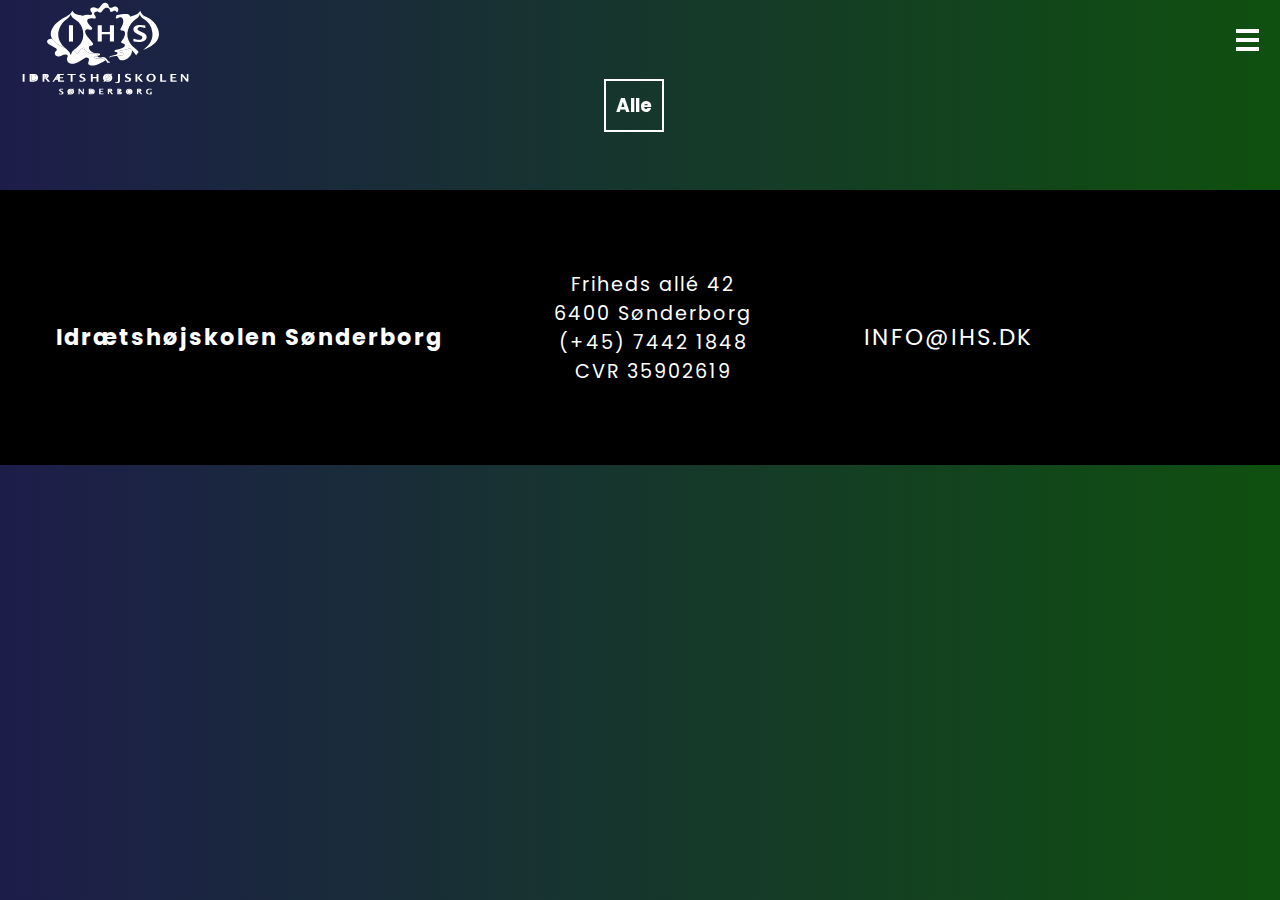
<file: ihsview.html>
<!DOCTYPE html>
<html lang="">

<head>
    <meta charset="utf-8">
    <meta name="viewport" content="width=device-width, initial-scale=1.0">
    <link href="https://fonts.googleapis.com/css2?family=Poppins&display=swap" rel="stylesheet">
    <title>Menu</title>
    <link rel="stylesheet" href="style.css">
    <meta name=”robots” content=”noindex”>

</head>

<body>

    <!-- SITE MENU-->
    <nav>


        <div class="logo">
            <div id="ihslogo"><a href="index.html"></a></div>
        </div>


        <ul class="nav-links">
            <li>
                <a href="index.html"><button class="filter" data-kategori="alle">Forside</button></a>
            </li>
            <li>
                <a href="ophold.html"><button class="filter" data-kategori="alle">Højskole Ophold</button></a>
            </li>
            <li>
                <a href="ihsview.html"><button class="filter">Fag</button></a>
            </li>
            <li>
                <a href="omihs.html"><button class="filter">Om IHS</button></a>
            </li>
            <li>
                <a href="tilmelding.html"><button class="filter">Tilmelding</button></a>
            </li>
        </ul>



        <div class="burger">
            <div class="line1"></div>
            <div class="line2"></div>
            <div class="line3"></div>
        </div>
    </nav>
    <!-- TEMPLATES  -->
    <template id="filter_btns_tmpl">
        <h3>Huop</h3>
    </template>

    <template id="course_header_tmpl">
        <h1>Huop</h1>
        <section class="course_section"></section>
    </template>


    <template id="ret_tmpl">
        <div id="retz">
            <section class="ret">
                <h2></h2>
                <div></div>
                <img src="" alt="">
                <p id="short_text"></p>
                <p id="price"></p>
            </section>
        </div>
    </template>



    <!--   Filter  btns -->
    <nav class="filter_nav">
        <h3>Alle</h3>
    </nav>
    <!--  Dishes  -->
    <main class="retter"></main>

    <footer>
        <h3>Idrætshøjskolen Sønderborg</h3>
        <p>Friheds allé 42<br>
            6400 Sønderborg<br>
            (+45) 7442 1848<br>
            CVR 35902619</p>
        <a href="mailto:info@ihs.dk">INFO@IHS.DK</a>
        <div id="socialmediafooter">
            <a href="https://www.facebook.com/IdraetshojskolenSonderborg" class="fa fa-facebook"></a>
            <a href="https://www.instagram.com/ihsdk/" class="fa fa-instagram"></a>
            <a href="https://www.youtube.com/channel/UC3_GXsm6rzkw2L8Ni9p5Vlw?view_as=subscriber" class="fa fa-youtube"></a></div>

    </footer>

    <script>
        "use strict"


        let theCategories;

        let theDishes;

        document.addEventListener("DOMContentLoaded", start);

        function start() {

            getTheCategories();
        }

        async function getTheCategories() {
            let url = "http://pukproductions.dk/kea/2SEM/tema9/wordpress/wp-json/wp/v2/categories";
            let jsonData = await fetch(url);
            theCategories = await jsonData.json();
            generateCategoryBTNs();

            getTheDishes();

        }


        async function getTheDishes() {

            let url = "http://pukproductions.dk/kea/2SEM/tema9/wordpress/wp-json/wp/v2/fag?per_page=100";
            let jsonData = await fetch(url);
            theDishes = await jsonData.json();
            console.log("LOADING DONE");


            document.querySelector(".filter_nav h3").click();
        }


        function generateCategoryBTNs() {

            let dest = document.querySelector(".filter_nav");
            let temp = document.querySelector("#filter_btns_tmpl");

            document.querySelector(".filter_nav h3").dataset.id = "alle";
            document.querySelector(".filter_nav h3").addEventListener("click", categoryClick);
            theCategories.forEach(category => {
                // fjern uncategorised
                if (category.slug != "uncategorised") {
                    let klon = temp.cloneNode(true).content;
                    klon.querySelector("h3").textContent = category.name;
                    klon.querySelector("h3").dataset.name = category.name;
                    klon.querySelector("h3").dataset.id = category.id;

                    klon.querySelector("h3").addEventListener("click", categoryClick)
                    dest.appendChild(klon);
                }

            })
        }

        function categoryClick() {

            console.log(this.dataset.id);


            filterContent(this.dataset.id);

            document.querySelectorAll(".filter_nav h3").forEach(each => each.classList.remove("valgt"));
            this.classList.add("valgt");

        }


        function filterContent(theFilter) {

            let filtrerede;
            if (theFilter == "alle") {
                filtrerede = theDishes;
            } else {
                filtrerede = theDishes.filter(ret => ret.categories[0] == theFilter);

            }
            console.log(filtrerede)
            showPosts(filtrerede);
        }

        function showPosts(theFilteredJson) {
            let dest = document.querySelector(".retter");
            let temp = document.querySelector("#ret_tmpl");
            dest.innerHTML = "";
            theFilteredJson.forEach(ret => {
                //                console.log(ret)
                let klon = temp.cloneNode(true).content;
                klon.querySelector("h2").textContent = ret.title.rendered;
                klon.querySelector("img").src = ret.billede.guid;
                klon.querySelector("#short_text").textContent = ret.maintekst;
                klon.querySelector(".ret").addEventListener("click", function() {
                    dishClick(ret.id)
                });
                dest.appendChild(klon);

            });


        }

        function dishClick(id) {
            console.log("ID", id);
            location.href = "singleview.html?id=" + id;

        }

    </script>
    <script src="script.js"></script>
</body>

</html>
</file>
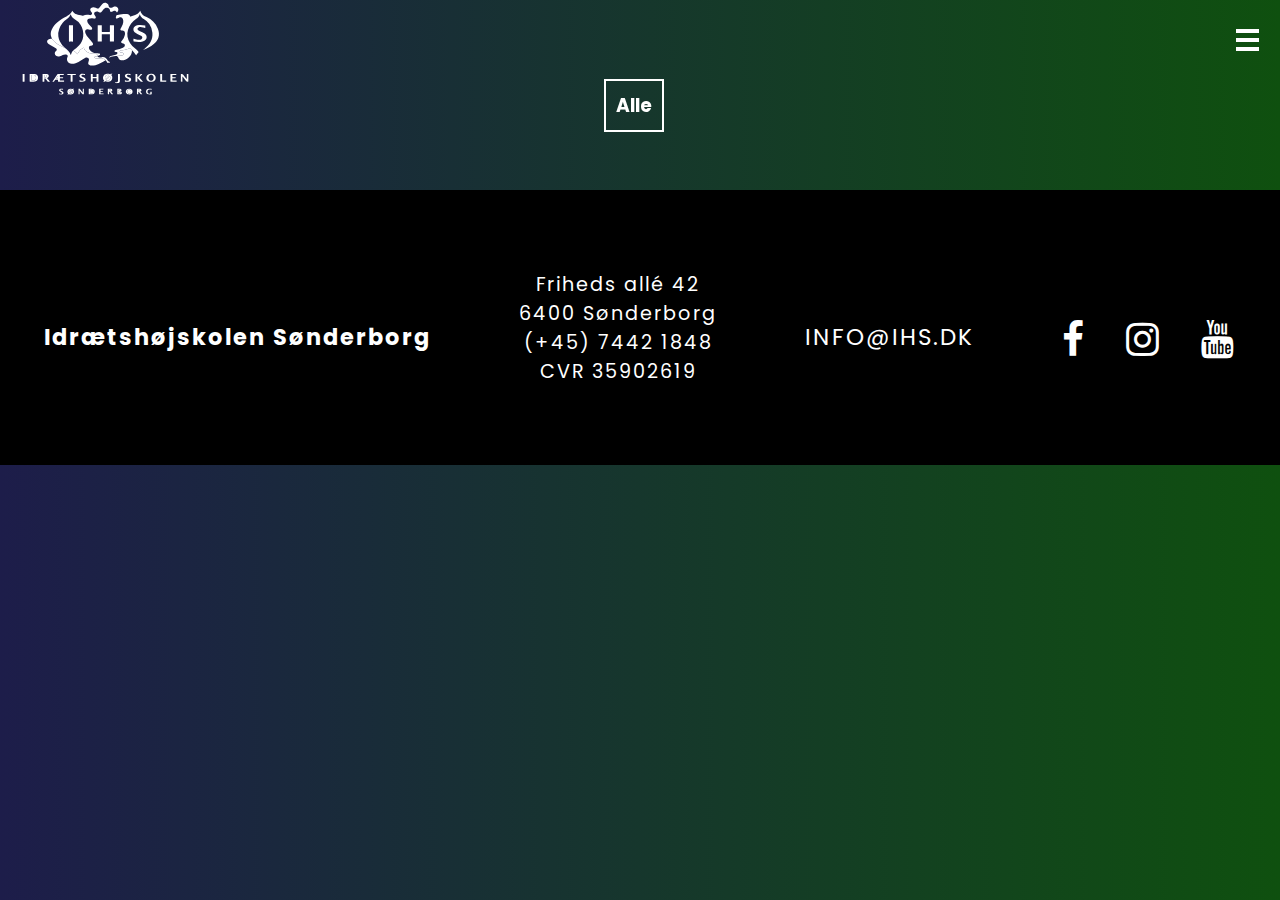
<file: medarbejdere.html>
<!DOCTYPE html>
<html lang="DA">

<head>
    <meta charset="utf-8">
    <meta name="viewport" content="width=device-width, initial-scale=1.0">
    <title>Idrætshøjskolen Sønderborg</title>
    <link rel="stylesheet" href="style.css">
    <link href="https://fonts.googleapis.com/css2?family=Poppins&display=swap" rel="stylesheet">
    <link rel="stylesheet" href="https://cdnjs.cloudflare.com/ajax/libs/font-awesome/4.7.0/css/font-awesome.min.css">
    <meta name=”robots” content=”noindex”>


</head>

<body>

    <nav>


        <div class="logo">
            <div id="ihslogo"><a href="index.html"></a></div>
        </div>


        <ul class="nav-links">
            <li>
                <a href="index.html"><button class="filter" data-kategori="alle">Forside</button></a>
            </li>
            <li>
                <a href="ophold.html"><button class="filter" data-kategori="alle">Højskole Ophold</button></a>
            </li>
            <li>
                <a href="ihsview.html"><button class="filter" data-kategori="adam">Fag</button></a>
            </li>
            <li>
                <a href="omihs.html"><button class="filter" data-kategori="aslak">Om IHS</button></a>
            </li>
            <li>
                <a href="tilmelding.html"><button class="filter" data-kategori="josephine">Tilmelding</button></a>
            </li>
        </ul>



        <div class="burger">
            <div class="line1"></div>
            <div class="line2"></div>
            <div class="line3"></div>
        </div>
    </nav>


    <section class="omihs">

        <template id="ret_tmpl">
            <div id="retz">
                <section class="ret">
                    <h2></h2>
                    <div></div>
                    <img src="" alt="">
                    <p id="short_text"></p>
                    <p id="price"></p>
                </section>
            </div>
        </template>

    </section>

    <nav class="filter_nav">
        <h3>Alle</h3>
    </nav>
    <!--  Dishes  -->
    <main class="retter"></main>
    <footer>
        <h3>Idrætshøjskolen Sønderborg</h3>
        <p>Friheds allé 42<br>
            6400 Sønderborg<br>
            (+45) 7442 1848<br>
            CVR 35902619</p>
        <a href="mailto:info@ihs.dk">INFO@IHS.DK</a>
        <div id="socialmediafooter">
            <a href="https://www.facebook.com/IdraetshojskolenSonderborg" class="fa fa-facebook"></a>
            <a href="https://www.instagram.com/ihsdk/" class="fa fa-instagram"></a>
            <a href="https://www.youtube.com/channel/UC3_GXsm6rzkw2L8Ni9p5Vlw?view_as=subscriber" class="fa fa-youtube"></a></div>

    </footer>


    <script>
        "use strict"


        let theCategories;

        let theDishes;

        document.addEventListener("DOMContentLoaded", start);

        function start() {

            getTheCategories();
        }

        async function getTheCategories() {
            let url = "http://pukproductions.dk/kea/2SEM/tema9/wordpress/wp-json/wp/v2/hjskole_kategorier2?per_page=100";
            let jsonData = await fetch(url);
            theCategories = await jsonData.json();
            generateCategoryBTNs();

            getTheDishes();

        }


        async function getTheDishes() {

            let url = "http://pukproductions.dk/kea/2SEM/tema9/wordpress/wp-json/wp/v2/omihs?per_page=100";
            let jsonData = await fetch(url);
            theDishes = await jsonData.json();
            console.log("LOADING DONE");


            document.querySelector(".filter_nav h3").click();
        }


        function generateCategoryBTNs() {

            let dest = document.querySelector(".filter_nav");
            let temp = document.querySelector("#filter_btns_tmpl");


            document.querySelector(".filter_nav h3").dataset.id = "alle";
            document.querySelector(".filter_nav h3").addEventListener("click", categoryClick);


        }

        function categoryClick() {

            console.log(this.dataset.id);


            filterContent(this.dataset.id);

            document.querySelectorAll(".filter_nav h3").forEach(each => each.classList.remove("valgt"));
            this.classList.add("valgt");

        }


        function filterContent(theFilter) {

            let filtrerede;
            if (theFilter == "alle") {
                filtrerede = theDishes;
            } else {
                filtrerede = theDishes.filter(ret => ret.categories[0] == theFilter);

            }
            console.log(filtrerede)
            showPosts(filtrerede);
        }

        function showPosts(theFilteredJson) {
            let dest = document.querySelector(".retter");
            let temp = document.querySelector("#ret_tmpl");
            dest.innerHTML = "";
            theFilteredJson.forEach(ret => {
                //                console.log(ret)
                let klon = temp.cloneNode(true).content;
                klon.querySelector("h2").textContent = ret.title.rendered;
                klon.querySelector("img").src = ret.billede.guid;
                klon.querySelector("#short_text").textContent = ret.tekst;
                klon.querySelector(".ret").addEventListener("click", function() {
                    dishClick(ret.id)
                });
                dest.appendChild(klon);

            });


        }

    </script>
    <script src="script.js"></script>
</body>

</html>
</file>
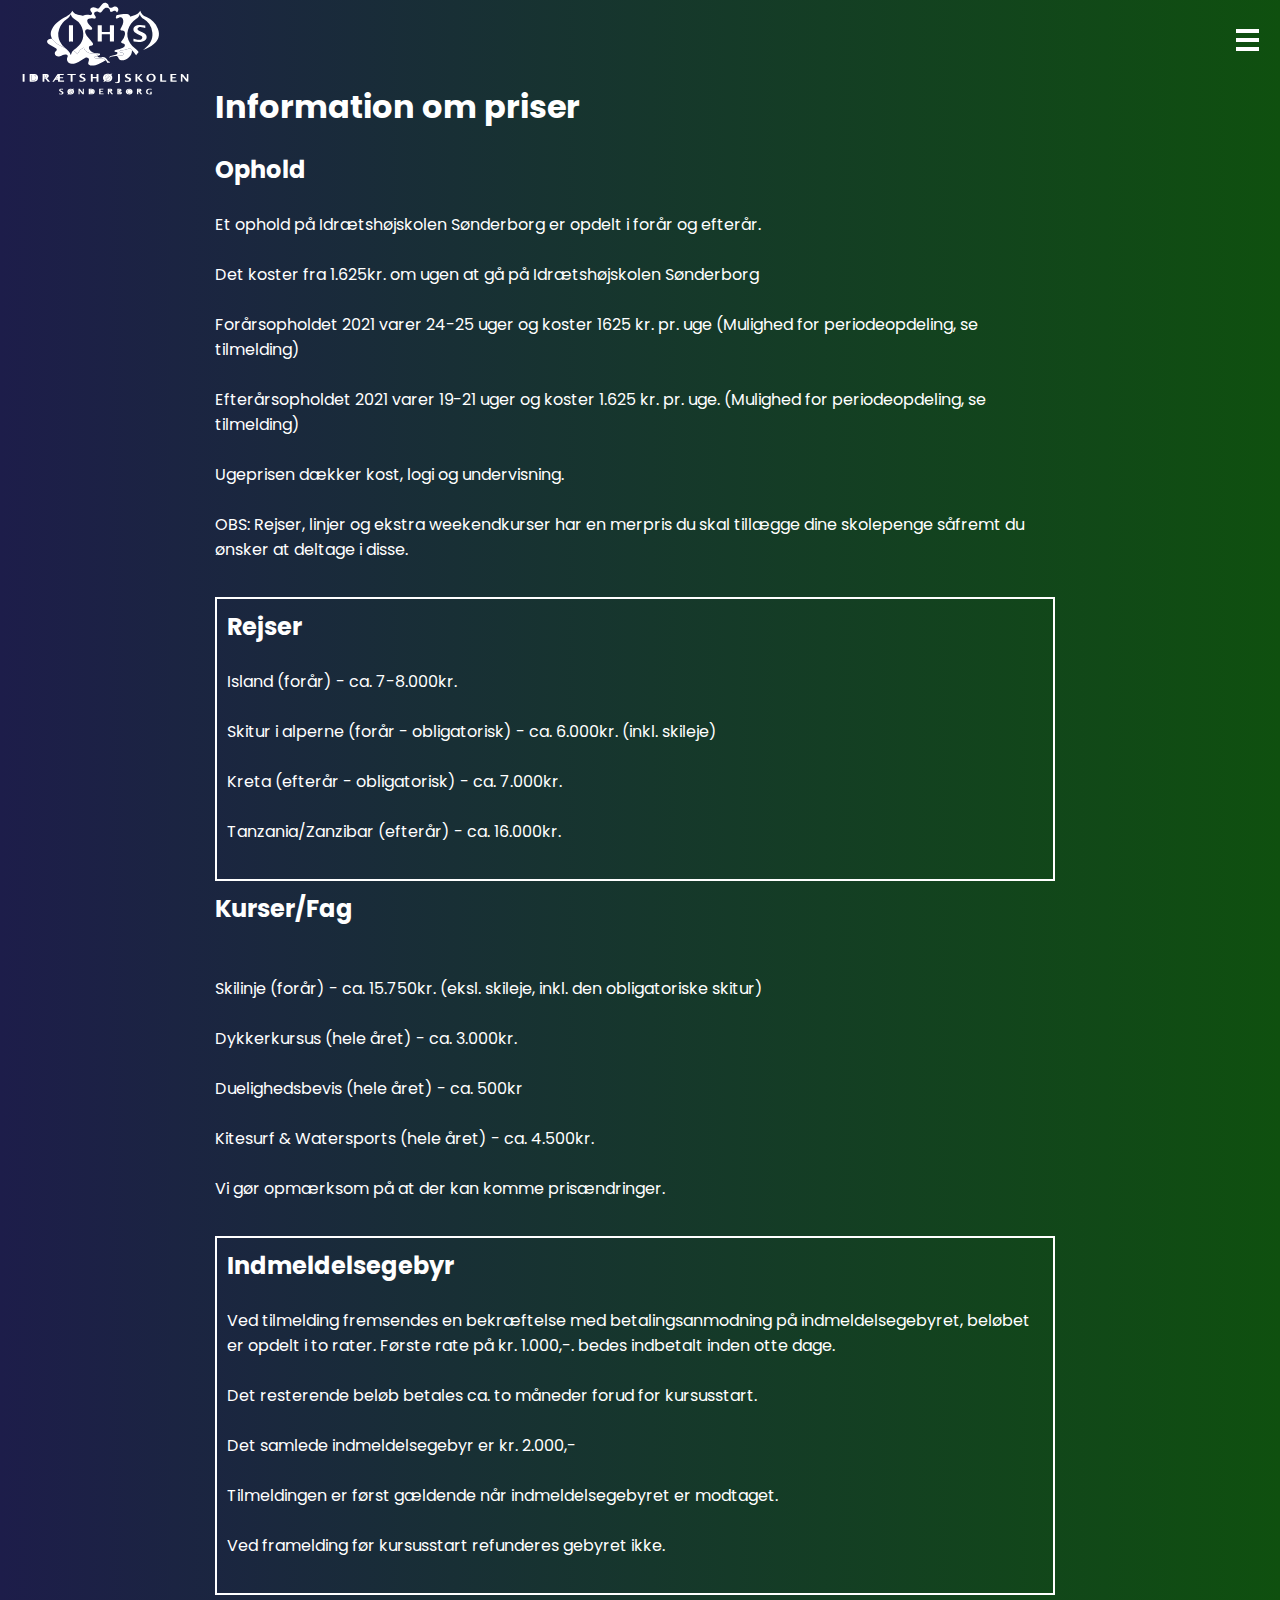
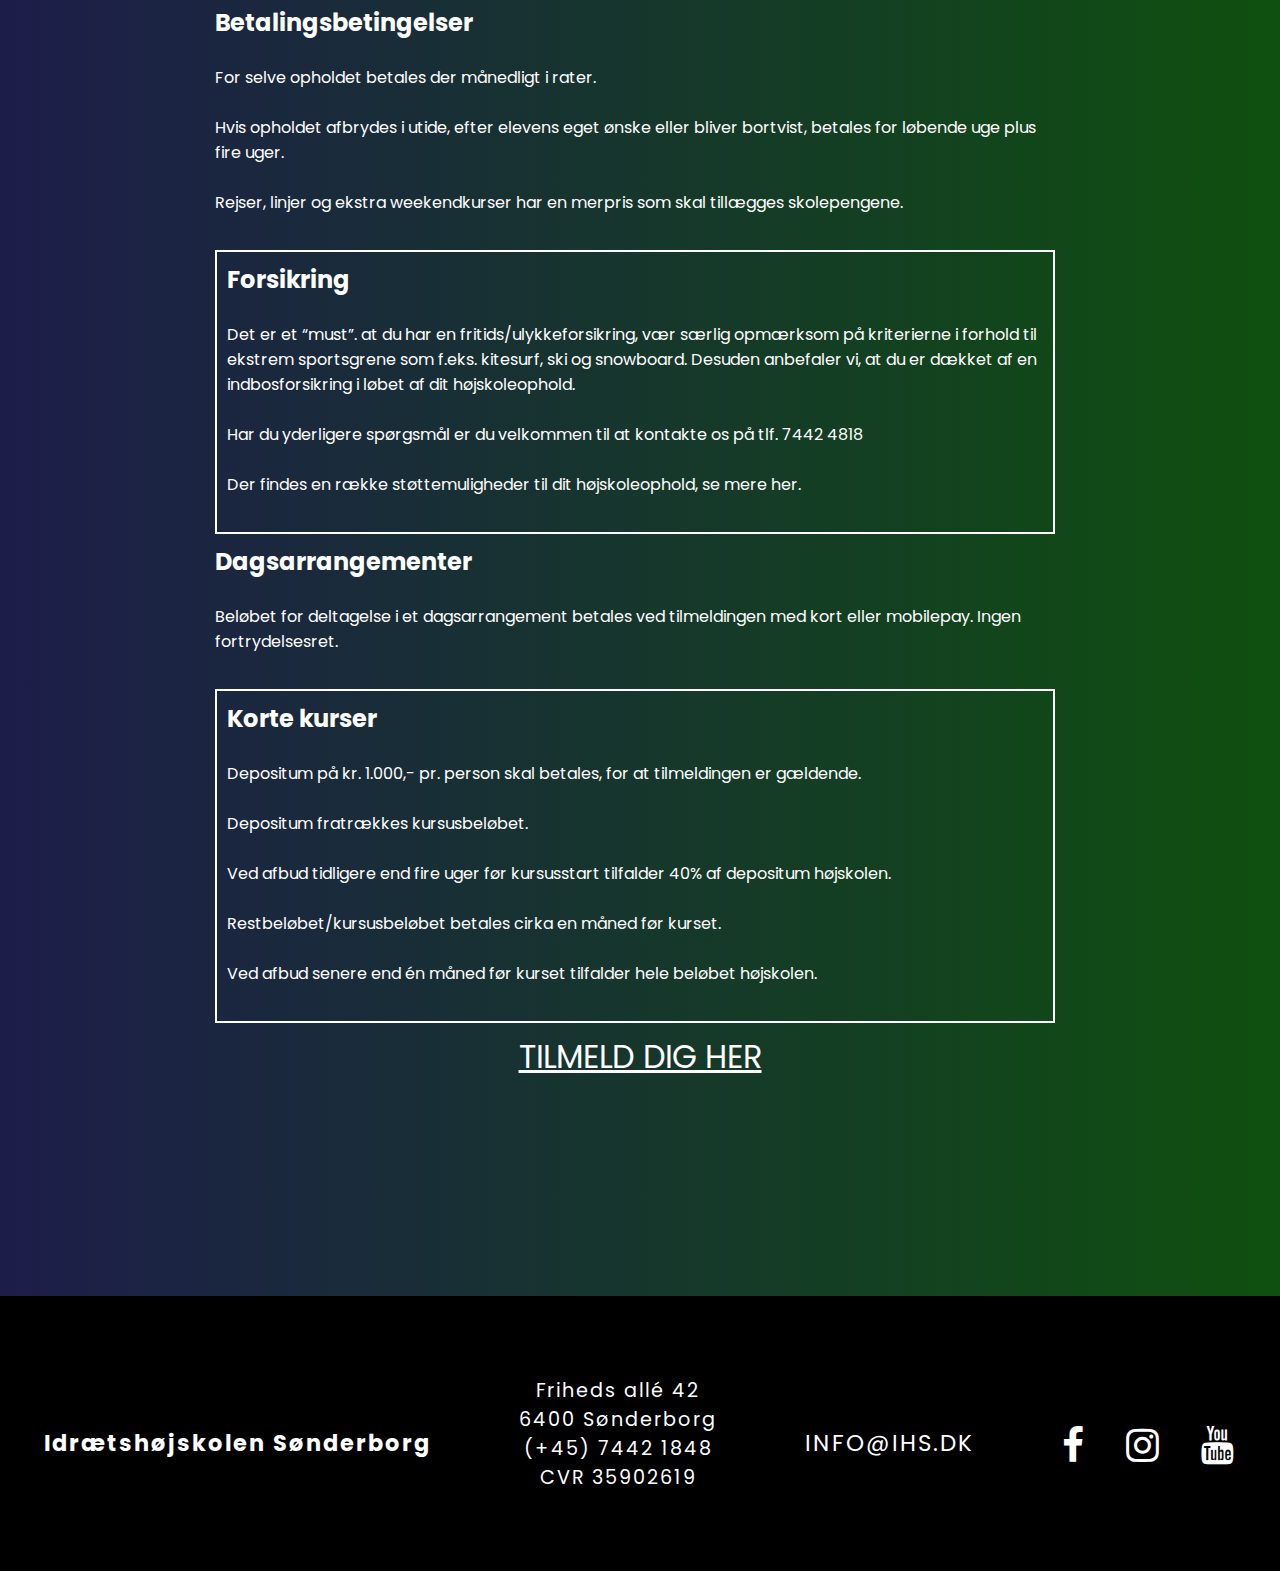
<file: priser.html>
<!DOCTYPE html>
<html lang="DA">

<head>
    <meta charset="utf-8">
    <meta name="viewport" content="width=device-width, initial-scale=1.0">
    <title>Idrætshøjskolen Sønderborg</title>
    <link rel="stylesheet" href="style.css">
    <link href="https://fonts.googleapis.com/css2?family=Poppins&display=swap" rel="stylesheet">
    <link rel="stylesheet" href="https://cdnjs.cloudflare.com/ajax/libs/font-awesome/4.7.0/css/font-awesome.min.css">


</head>

<body>

    <nav>


        <div class="logo">
            <div id="ihslogo"><a href="index.html"></a></div>
        </div>


        <ul class="nav-links">
            <li>
                <a href="index.html"><button class="filter" data-kategori="alle">Forside</button></a>
            </li>
            <li>
                <a href="ophold.html"><button class="filter" data-kategori="alle">Højskole Ophold</button></a>
            </li>
            <li>
                <a href="ihsview.html"><button class="filter" data-kategori="adam">Fag</button></a>
            </li>
            <li>
                <a href="omihs.html"><button class="filter" data-kategori="aslak">Om IHS</button></a>
            </li>
            <li>
                <a href="tilmelding.html"><button class="filter" data-kategori="josephine">Tilmelding</button></a>
            </li>
        </ul>



        <div class="burger">
            <div class="line1"></div>
            <div class="line2"></div>
            <div class="line3"></div>
        </div>
    </nav>

    <div id="priser">
        <div id="teksten">
            <h1>Information om priser</h1>
            <h2>Ophold</h2><br>Et ophold på Idrætshøjskolen Sønderborg er opdelt i forår og efterår.<br><br>

            ​

            Det koster fra 1.625kr. om ugen at gå på Idrætshøjskolen Sønderborg<br><br>

            ​

            Forårsopholdet 2021 varer 24-25 uger og koster 1625 kr. pr. uge
            (Mulighed for periodeopdeling, se tilmelding)<br><br>

            ​

            Efterårsopholdet 2021 varer 19-21 uger og koster 1.625 kr. pr. uge. (Mulighed for periodeopdeling, se tilmelding)<br><br>



            ​Ugeprisen dækker kost, logi og undervisning.<br><br>

            ​

            OBS: Rejser, linjer og ekstra weekendkurser har en merpris du skal
            tillægge dine skolepenge såfremt du ønsker at deltage i disse. <br>

            ​

            <div id="rejs">
                <h2>Rejser</h2><br>

                ​

                Island (forår) - ca. 7-8.000kr.<br><br>

                Skitur i alperne (forår - obligatorisk) - ca. 6.000kr. (inkl. skileje)<br><br>

                Kreta (efterår - obligatorisk) - ca. 7.000kr.<br><br>

                Tanzania/Zanzibar (efterår) - ca. 16.000kr.<br>

                ​
            </div>
            <h2>Kurser/Fag</h2><br><br>

            ​

            Skilinje (forår) - ca. 15.750kr. (eksl. skileje, inkl. den obligatoriske skitur)<br><br>

            Dykkerkursus (hele året) - ca. 3.000kr.<br><br>

            Duelighedsbevis (hele året) - ca. 500kr<br><br>

            Kitesurf & Watersports (hele året) - ca. 4.500kr.<br><br>


            Vi gør opmærksom på at der kan komme prisændringer.<br><br>


            <div id="indmeldelse">

                <h2>Indmeldelsegebyr</h2><br>

                Ved tilmelding fremsendes en bekræftelse med betalingsanmodning på indmeldelsegebyret, beløbet er opdelt i to rater. Første rate på kr. 1.000,-. bedes indbetalt inden otte dage.<br><br>

                Det resterende beløb betales ca. to måneder forud for kursusstart.<br><br>

                Det samlede indmeldelsegebyr er kr. 2.000,-<br><br>

                Tilmeldingen er først gældende når indmeldelsegebyret er modtaget.<br><br>



                Ved framelding før kursusstart refunderes gebyret ikke.<br><br>

            </div>

            <h2>Betalingsbetingelser</h2><br>

            For selve opholdet betales der månedligt i rater.<br><br>

            Hvis opholdet afbrydes i utide, efter elevens eget ønske eller bliver bortvist, betales for løbende uge plus fire uger.<br><br>



            Rejser, linjer og ekstra weekendkurser har en merpris som skal tillægges skolepengene.<br><br>


            <div id="forsikring">
                <h2>Forsikring</h2><br>

                Det er et “must”. at du har en fritids/ulykkeforsikring, vær særlig opmærksom på kriterierne i forhold til ekstrem sportsgrene som f.eks. kitesurf, ski og snowboard. Desuden anbefaler vi, at du er dækket af en indbosforsikring i løbet af dit højskoleophold.<br><br>

                ​

                Har du yderligere spørgsmål er du velkommen til at kontakte os på
                tlf. 7442 4818 <br><br>



                Der findes en række støttemuligheder til dit højskoleophold, se mere her.<br><br>

            </div>

            <h2>Dagsarrangementer</h2><br>

            Beløbet for deltagelse i et dagsarrangement betales ved tilmeldingen med kort eller mobilepay. Ingen fortrydelsesret.<br><br>


            <div id="kortkurs">
                <h2>Korte kurser</h2><br>

                Depositum på kr. 1.000,- pr. person skal betales, for at tilmeldingen er gældende.<br><br>

                Depositum fratrækkes kursusbeløbet.<br><br>

                Ved afbud tidligere end fire uger før kursusstart tilfalder 40% af depositum højskolen.<br><br>

                Restbeløbet/kursusbeløbet betales cirka en måned før kurset.<br><br>

                Ved afbud senere end én måned før kurset tilfalder hele beløbet højskolen.<br><br>
            </div>
        </div>
        <div id="splashtilmeld">
            <a link href="tilmelding.html">TILMELD DIG HER</a>
        </div>
    </div>


    <footer>
        <h3>Idrætshøjskolen Sønderborg</h3>
        <p>Friheds allé 42<br>
            6400 Sønderborg<br>
            (+45) 7442 1848<br>
            CVR 35902619</p>
        <a href="mailto:info@ihs.dk">INFO@IHS.DK</a>
        <div id="socialmediafooter">
            <a href="https://www.facebook.com/IdraetshojskolenSonderborg" class="fa fa-facebook"></a>
            <a href="https://www.instagram.com/ihsdk/" class="fa fa-instagram"></a>
            <a href="https://www.youtube.com/channel/UC3_GXsm6rzkw2L8Ni9p5Vlw?view_as=subscriber" class="fa fa-youtube"></a></div>

    </footer>
    <script src=" script.js">
    </script>
</body>

</html>
</file>
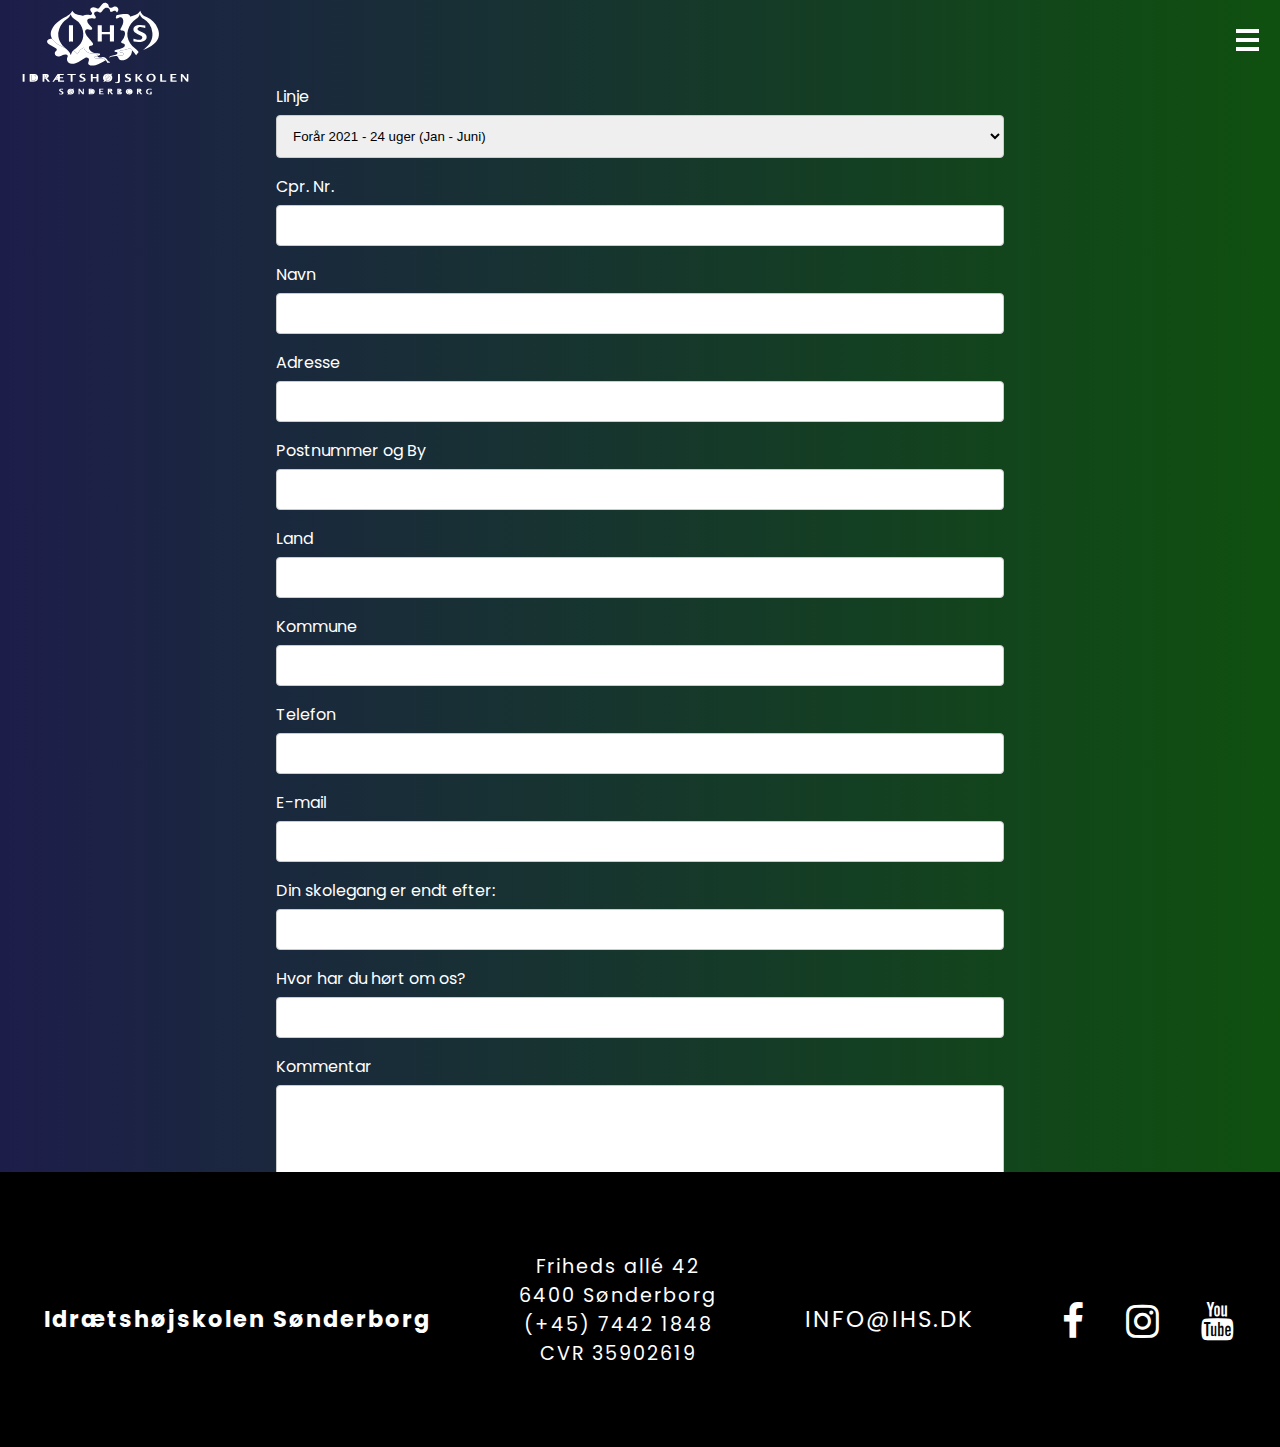
<file: tilmelding.html>
<!DOCTYPE html>
 <html lang="DA">

 <head>
     <meta charset="utf-8">
     <meta name="viewport" content="width=device-width, initial-scale=1.0">
     <title></title>

     <link href="https://fonts.googleapis.com/css2?family=Poppins&display=swap" rel="stylesheet">
     <link rel="stylesheet" href="https://cdnjs.cloudflare.com/ajax/libs/font-awesome/4.7.0/css/font-awesome.min.css">
     <link rel="stylesheet" href="style.css">
     <meta name=”robots” content=”noindex”>

 </head>

 <body>

     <nav>


         <div class="logo">
             <div id="ihslogo"><a href="index.html"></a></div>
         </div>


         <ul class="nav-links">
             <li>
                 <a href="index.html"><button class="filter" data-kategori="alle">Forside</button></a>
             </li>
             <li>
                 <a href="ophold.html"><button class="filter" data-kategori="alle">Højskole Ophold</button></a>
             </li>
             <li>
                 <a href="ihsview.html"><button class="filter" data-kategori="adam">Fag</button></a>
             </li>
             <li>
                 <a href="omihs.html"><button class="filter" data-kategori="aslak">Om IHS</button></a>
             </li>
             <li>
                 <a href="tilmelding.html"><button class="filter" data-kategori="josephine">Tilmelding</button></a>
             </li>
         </ul>



         <div class="burger">
             <div class="line1"></div>
             <div class="line2"></div>
             <div class="line3"></div>
         </div>
     </nav>
     <section id="tilmelding">
         <div class="sectionwrapper">

             <div id="container">
                 <form action="">
                     <label for="linje">Linje</label>
                     <select id="country" name="country">
                         <option value="Forår">Forår 2021 - 24 uger (Jan - Juni)</option>
                         <option value="Efterår">Efterår 2021 - 21 Uger (Aug - Jan)</option>
                         <option value="Efterår2">Efterår 2021 - 19 Uger (Aug - Dec)</option>
                         <option value="Forår2">Forår 2022 - 25 Uger (Jan - Juni)</option>
                         <option value="Forår3">Forår 2022 - 24 Uger (Jan - Juni)</option>
                     </select>
                     <label for="fname">Cpr. Nr.</label>
                     <input type="text" id="cprnr" name="cprnr" placeholder="">
                     <label for="Navn">Navn</label>
                     <input type="text" id="lname" name="lastname" placeholder="">
                     <label for="fname">Adresse</label>
                     <input type="text" id="fname" name="firstname" placeholder="">
                     <label for="fname">Postnummer og By</label>
                     <input type="text" id="fname" name="firstname" placeholder="">
                     <label for="fname">Land</label>
                     <input type="text" id="fname" name="firstname" placeholder="">
                     <label for="fname">Kommune</label>
                     <input type="text" id="fname" name="firstname" placeholder="">
                     <label for="fname">Telefon</label>
                     <input type="text" id="fname" name="firstname" placeholder="">
                     <label for="fname">E-mail</label>
                     <input type="text" id="fname" name="firstname" placeholder="">
                     <label for="fname">Din skolegang er endt efter:</label>
                     <input type="text" id="fname" name="firstname" placeholder="">
                     <label for="fname">Hvor har du hørt om os?</label>
                     <input type="text" id="fname" name="firstname" placeholder="">

                     <label for="subject">Kommentar</label>
                     <textarea id="subject" name="kommentar" placeholder="" style="height:100px"></textarea>

                     <input type="submit" value="Send din tilmelding" onclick="myTilmelding()">
                 </form>
             </div>

         </div>


     </section>
     <footer>
         <h3>Idrætshøjskolen Sønderborg</h3>
         <p>Friheds allé 42<br>
             6400 Sønderborg<br>
             (+45) 7442 1848<br>
             CVR 35902619</p>
         <a href="mailto:info@ihs.dk">INFO@IHS.DK</a>
         <div id="socialmediafooter">
             <a href="https://www.facebook.com/IdraetshojskolenSonderborg" class="fa fa-facebook"></a>
             <a href="https://www.instagram.com/ihsdk/" class="fa fa-instagram"></a>
             <a href="https://www.youtube.com/channel/UC3_GXsm6rzkw2L8Ni9p5Vlw?view_as=subscriber" class="fa fa-youtube"></a></div>

     </footer>
     <script>
         function myTilmelding() {
             alert("Tak for din tilmelding! Den er nu sendt afsted.");
         }

     </script>
     <script src="script.js"></script>
 </body>

 </html>
</file>
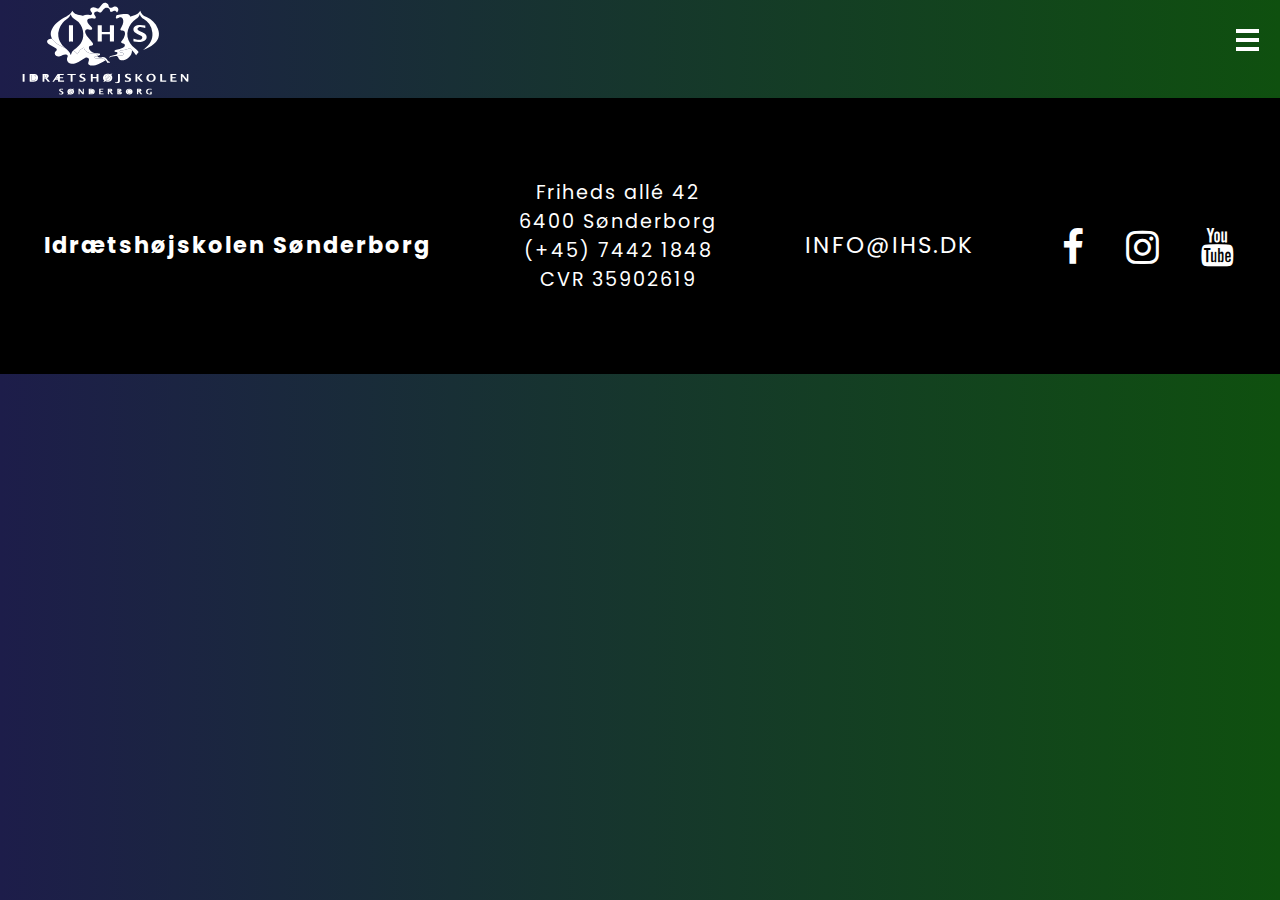
<file: ugekurser.html>
<!DOCTYPE html>
<html lang="DA">

<head>
    <meta charset="utf-8">
    <meta name="viewport" content="width=device-width, initial-scale=1.0">
    <title>Idrætshøjskolen Sønderborg</title>
    <link rel="stylesheet" href="style.css">
    <link href="https://fonts.googleapis.com/css2?family=Poppins&display=swap" rel="stylesheet">
    <link rel="stylesheet" href="https://cdnjs.cloudflare.com/ajax/libs/font-awesome/4.7.0/css/font-awesome.min.css">
    <meta name=”robots” content=”noindex”>


</head>

<body>

    <nav>


        <div class="logo">
            <div id="ihslogo"><a href="index.html"></a></div>
        </div>


        <ul class="nav-links">
            <li>
                <a href="index.html"><button class="filter" data-kategori="alle">Forside</button></a>
            </li>
            <li>
                <a href="ophold.html"><button class="filter" data-kategori="alle">Højskole Ophold</button></a>
            </li>
            <li>
                <a href="ihsview.html"><button class="filter" data-kategori="adam">Fag</button></a>
            </li>
            <li>
                <a href="omihs.html"><button class="filter" data-kategori="aslak">Om IHS</button></a>
            </li>
            <li>
                <a href="tilmelding.html"><button class="filter" data-kategori="josephine">Tilmelding</button></a>
            </li>
        </ul>



        <div class="burger">
            <div class="line1"></div>
            <div class="line2"></div>
            <div class="line3"></div>
        </div>
    </nav>


    <h1 style="color:white;text-align: center;position:relative;top:10vh;">BETAL PÅ MOBILEPAY FOR DEN FULDE VERSION</h1>
    <footer>
        <h3>Idrætshøjskolen Sønderborg</h3>
        <p>Friheds allé 42<br>
            6400 Sønderborg<br>
            (+45) 7442 1848<br>
            CVR 35902619</p>
        <a href="mailto:info@ihs.dk">INFO@IHS.DK</a>
        <div id="socialmediafooter">
            <a href="https://www.facebook.com/IdraetshojskolenSonderborg" class="fa fa-facebook"></a>
            <a href="https://www.instagram.com/ihsdk/" class="fa fa-instagram"></a>
            <a href="https://www.youtube.com/channel/UC3_GXsm6rzkw2L8Ni9p5Vlw?view_as=subscriber" class="fa fa-youtube"></a></div>

    </footer>
    <script src="script.js"></script>
</body>

</html>
</file>
<file: style.css>
html {
    scroll-behavior: smooth;
}

body {
    margin: 0;
    box-sizing: border-box;
    overflow-x: hidden;
    background-image: linear-gradient(90deg, #1d1d4a, #0f500f);
}


.sectionwrapper {
    display: flex;
    flex-wrap: wrap;
}

.hide {
    display: none;
}

nav {
    display: flex;
    justify-content: space-between;
    align-items: center;
    font-family: 'Poppins', sans-serif;
    color: #000000;
    position: fixed;
    left: 0;
    top: 0;
    right: 0;
    padding: 0 16px;
    min-height: 8vh;
    z-index: 6;
    height: 80px;
}


.nav-links {
    display: flex;
    width: 35%;
    position: fixed;
    right: 0px;
    height: 100vh;
    top: 7.9vh;
    flex-direction: column;
    align-items: center;
    /*transform: translateX gør at .nav-links starter ude fra skærmen*/
    transform: translateX(100%);
    transition: transform 0.5s ease-in;
    overflow: hidden;
    max-width: 250px;
    min-width: 200px;
}



.nav-links li {
    list-style: none;
    padding: 2px;
    opacity: 0;
}



.nav-links button {
    color: white;
    text-decoration: none;
    letter-spacing: 1.5px;
    font-size: 20px;
    font-weight: bold;
    height: 10vh;
}


.burger {
    display: block;
    cursor: pointer;
}



.burger div {
    width: 23px;
    height: 4px;
    background-color: #ffffff;
    margin: 5px 5px;
    transition: all 0.5s ease;
}



/*toggle kommer fra class i JS*/
.toggle .line1 {
    transform: rotate(-45deg) translate(-6px, 6px);
}



.toggle .line2 {
    opacity: 0;
}



.toggle .line3 {
    transform: rotate(45deg) translate(-6px, -7px);
}





/* .nav-active er klassen som bliver "toggled" i JS som gør at nav-links kan translate ind ind på skærmen igen fra 100% */
.nav-active {
    transform: translateX(0%);
}




@keyframes navLinkFade {
    from {
        opacity: 0;
        transform: translateX(50px);
    }



    to {
        opacity: 1;
        transform: translateX(0px);
    }
}


.filter:hover {
    background: black;
    transform: scale(1.2);
    transition: 0.2s;
}


.filter {
    background-color: rgba(0, 0, 0, 0.7);
    border: none;
    width: 170px;
    padding: 15px 32px;
    text-align: center;
    text-decoration: none;
    display: inline-block;
    font-size: 1.5em;
    filter: drop-shadow(-7px 5px 12px #353839);

}


i {
    margin: auto;
}



#ihslogo a {
    background: url(ihslogo.svg);
    background-size: cover;
    display: flex;
    position: relative;
    height: 100px;
    width: 180px;
    left: 0;
    z-index: 6;
    margin-top: 14px;
}


#splashbaggrund {
    width: 100vw;
    height: 56.25vw;
    background-image: url(ihslys.png);
    background-size: cover;
    background-position: 50% 50%;
    max-width: none;
    min-width: 70%;
    top: -10;
    position: relative;

}

#splashmobil {
    display: none;
}


#splash #splashtilmeld {
    border: 2px solid white;
    display: flex;
    position: relative;
    color: white;
    padding: 16px;
    padding-top: 10px;
    padding-bottom: 10px;
    font-size: 2em;
    top: 70%;
    right: 0;
    margin: 0px auto;
    z-index: 3;
    width: 15.5%;
    text-align: center;
}


#splash #splashtilmeld a {
    color: #fff;
    text-transform: uppercase;
    text-decoration: none;
    display: inline-block;
    padding: 10px;
    padding-top: 5px;
    padding-bottom: 5px;
    position: relative;
    font-family: 'Poppins', sans-serif;
    z-index: 4;
}

#splash #splashtilmeld a:after {
    background: none repeat scroll 0 0 transparent;
    bottom: 0;
    content: "";
    display: block;
    height: 2px;
    left: 50%;
    position: absolute;
    background: #fff;
    transition: width 0.3s ease 0s, left 0.3s ease 0s;
    width: 0;
}

#splash #splashtilmeld a:hover:after {
    width: 100%;
    left: 0;
}

#arrowdown {
    font-size: 1.2em;
    color: white;
    display: flex;
    position: absolute;
    left: 48vw;
    top: 91vh;
    opacity: 0.7;
    z-index: 3;
}

#tooltip img,
#tooltip2 img,
#tooltip3 img,
#tooltip4 img,
#tooltip5 img,
#tooltip6 img {
    width: 2%;
    height: auto;
    z-index: 2;
}

#tooltip img {
    position: absolute;
    top: 20vh;
    left: 18vw;
    box-shadow: 0 0 0 0 rgba(255, 255, 255, 1);
    transform: scale(1);
    animation: pulse 2s infinite;

}

#tooltip2 img {
    position: absolute;
    left: 50vw;
    top: 23vh;
    box-shadow: 0 0 0 0 rgba(255, 255, 255, 1);
    transform: scale(1);
    animation: pulse 2s infinite;

}

#tooltip2 .tooltiptext {
    top: 25vh;
    left: 52vw;

}

#tooltip3 img {
    position: absolute;
    top: 52vh;
    left: 74vw;
    box-shadow: 0 0 0 0 rgba(255, 255, 255, 1);
    transform: scale(1);
    animation: pulse 2s infinite;

}

#tooltip3 .tooltiptext {
    top: 54vh;
    left: 76vw;
}

#tooltip4 img {
    position: absolute;
    top: 51vh;
    left: 66vw;
    box-shadow: 0 0 0 0 rgba(255, 255, 255, 1);
    transform: scale(1);
    animation: pulse 2s infinite;

}

#tooltip4 .tooltiptext {
    top: 40vh;
    left: 67vw;
}

#tooltip5 img {
    position: absolute;
    top: 45vh;
    left: 30vw;
    box-shadow: 0 0 0 0 rgba(255, 255, 255, 1);
    transform: scale(1);
    animation: pulse 2s infinite;
}

#tooltip5 .tooltiptext {
    top: 49vh;
    left: 24vw;
}

#tooltip6 img {
    position: absolute;
    top: 24vh;
    left: 72vw;
    box-shadow: 0 0 0 0 rgba(255, 255, 255, 1);
    transform: scale(1);
    animation: pulse 2s infinite;
}

#tooltip6 .tooltiptext {
    top: 27vh;
    left: 74vw;
}

.tooltiptext {
    visibility: hidden;
    width: 120px;
    background-color: rgba(0, 0, 0, 0.42);
    color: #fff;
    text-align: center;
    border: 2px solid white;
    padding: 5px 0;
    position: absolute;
    top: 24vh;
    left: 20vw;
    font-family: 'Poppins', sans-serif;
    z-index: 1;
}

#tooltip:hover .tooltiptext {
    visibility: visible;
}

#tooltip2:hover .tooltiptext {
    visibility: visible;
}

#tooltip3:hover .tooltiptext {
    visibility: visible;
}

#tooltip4:hover .tooltiptext {
    visibility: visible;
}

#tooltip5:hover .tooltiptext {
    visibility: visible;
}

#tooltip6:hover .tooltiptext {
    visibility: visible;
}

#socialmedia .fa {
    padding: 20px;
    font-size: 2em;
    width: 50%;
    text-align: center;
    text-decoration: none;
    margin: 5px 2px;
    color: white;
}

#socialmedia {
    display: flex;
    flex-direction: column;
    left: 0;
    position: absolute;
    top: 40%;
}

#socialmedia .fa:hover {
    opacity: 0.8;
}


@keyframes pulse {
    0% {
        transform: scale(0.95);
        box-shadow: 0 0 0 0 rgba(255, 255, 255, 0.7);
        border-radius: 100px;
    }

    70% {
        transform: scale(1);
        box-shadow: 0 0 0 10px rgba(0, 0, 0, 0);
        border-radius: 100px;
    }

    100% {
        transform: scale(0.95);
        box-shadow: 0 0 0 0 rgba(0, 0, 0, 0);
        border-radius: 100px;
    }
}

#infofront .sectionwrapper {
    display: flex;
    flex-direction: row;
    flex-wrap: wrap;
    padding: 40px;


}

#infoquote {
    display: flex;
    color: white;
    text-align: center;
    font-family: 'Poppins', sans-serif;
    font-size: 1em;
    flex-basis: 400px;
    flex-grow: 1;
    margin-right: 80px;
    margin-top: 80px;
}

.top {
    display: flex;
    flex-direction: row;
    flex-wrap: wrap-reverse;
}

#videos {
    height: 400px;
    width: 20%;
    flex-basis: 500px;
    flex-grow: 2.5;

}


#ihslogoskiller {
    width: 100%;
    display: flex;
    position: relative;
    justify-content: center;
    margin-bottom: 10px;
    margin-top: 20px;
}

#ihslogoskiller img {
    width: 20%;
    height: auto;

}



/*************** IMAGE HOVER ***************/


.container {
    position: relative;
    width: 100%;
    height: 50vh;
    background: #222;
    margin: auto;
}

.container .clip {
    position: absolute;
    top: 40;
    left: 0;
    width: 100%;
    height: 100%;
    transition: 0.5s;
}

.container .clip.clip1 {
    background: url(jeremy-bishop-_CFv3bntQlQ-unsplash.jpg);
    background-size: cover;
    background-color: #0378a6;
    background-blend-mode: overlay;
    clip-path: polygon(0 0, 50% 0, 50% 100%, 0% 100%);
    background-position: 70% 50%;

}

.container .clip.clip2 {
    background: url(tommy-boudreau-diO0a_ZEiEE-unsplash.jpg);
    background-size: cover;
    background-color: #038c4c;
    background-blend-mode: overlay;
    clip-path: polygon(50% 0, 100% 0, 100% 100%, 50% 100%);
    background-position: 40% 50%;
}

.container:hover .clip {
    clip-path: polygon(100% 0, 100% 0, 100% 100%, 100% 100%);
}

.container .clip:hover {
    clip-path: polygon(0 0, 100% 0, 100% 100%, 0% 100%);
}

.container .clip .content {
    position: absolute;
    bottom: 0;
    left: 0;
    width: 70%;
    padding: 20px;
    background-color: #000000;
    opacity: 0;
    transition: 0.5s;
    font-family: 'Poppins', sans-serif;
}

.container .clip:hover .content {
    bottom: 0;
    opacity: 1;
    background-color: rgba(0, 0, 0, 0.26);
}

.container .clip:hover #infobox {
    display: none;
}

.container .clip:hover #infobox2 {
    display: none;
}


#infobox:hover {
    visibility: hidden;
}

#infobox {
    text-align: center;
    top: 40%;
    left: 15%;
    position: relative;
    color: white;
    padding: 0;
    border: 2px solid white;
    width: 20%;
    height: 8vh;
    font-family: 'Poppins', sans-serif;
    justify-content: space-around;
    text-decoration: none;
}

#infobox2 {
    text-align: center;
    top: 40%;
    left: 65%;
    position: relative;
    color: white;
    padding: 0;
    border: 2px solid white;
    width: 20%;
    height: 8vh;
    font-family: 'Poppins', sans-serif;

}

#infobox h2 {
    text-align: center;
}

#ophold a {
    text-decoration: none;
    cursor: pointer;
    color: white;
}

/***** TILMELDING *****/

#kontakt .sectionwrapper {
    display: flex;
    flex-wrap: wrap;
    height: 100%;

}

input[type=text],
select,
textarea {
    width: 100%;
    padding: 12px;
    border: 1px solid #ccc;
    border-radius: 4px;
    box-sizing: border-box;
    margin-top: 6px;
    margin-bottom: 16px;
    resize: vertical;

}

input[type=submit] {
    background-color: #4CAF50;
    color: white;
    padding: 12px 20px;
    border: none;
    border-radius: 4px;
    cursor: pointer;
    text-align: center;
}

input[type=submit]:hover {
    background-color: #45a049;
}

#container {
    padding: 20px;
    width: 100%;
    margin: auto;
    color: white;
    font-family: 'Poppins', sans-serif;
    height: 100vh;
    margin: 20%;
    margin-top: 5%;
    margin-bottom: 10%;

}

#tilmeldingknap {
    width: 100%;
    height: 10%;
    font-size: 2em;
    color: white;
    background-color: black;
    border: none;
    padding: 20px;
    top: 20vh;
    position: relative;

}

#tilmeldingknap i {
    margin: auto;
}


/******** FOOTER *****/

footer {
    width: 100%;
    color: white;
    background-color: black;
    text-align: left;
    font-family: 'Poppins', sans-serif;
    bottom: 0;
    margin-top: 40px;
    position: relative;
    line-height: normal;
    font-size: 1.2em;
    letter-spacing: 2px;
    padding: 40px;
    padding-left: 0;
    padding-right: 0;
    display: flex;
    flex-direction: row;
    justify-content: space-around;
    text-align: center;
    padding-top: 80px;
}

footer a {
    color: white;
    text-decoration: none;
}

.overskrift {
    margin: 0 auto;
    width: 80vw
}

.retter {
    margin: 0 auto;
    width: 80vw;
    display: grid;
    grid-template-columns: repeat(auto-fill, minmax(250px, 1fr));
    grid-gap: 20px;
}

.ret img {
    width: 100%;
    height: 250px;
}

.ret h2 {
    color: white;
    height: 60px;
    margin: 0;
    font-family: 'Poppins', sans-serif;
}

.ret p {
    color: white;
    font-family: 'Poppins', sans-serif;
}

.filter_nav {
    display: flex;
    top: 5vh;
    position: relative;
    justify-content: center;
    margin-bottom: 50px;
    padding-top: 20px;
}

.filter_nav:hover {}

.filter_nav h3 {
    margin-right: 12px;
    cursor: pointer;
    border: 2px solid white;
    padding: 10px;
    color: white;
    font-family: 'Poppins', sans-serif;
}

.filter_nav h3:hover {
    text-decoration-line: underline;
    opacity: 0.8;
}

.ret {
    cursor: pointer;
    border: 2px solid white;
    padding: 10px;
    overflow-wrap: break;
    font-size: 0.9em;
}

.ret h2 {
    overflow-wrap: break-word;
    padding: 10px;
    padding-left: 0;
}

.valgt {
    text-decoration-line: underline;
    color: black;
    background-color: rgba(255, 255, 255, 0.29);
}

.valgt h3 {
    color: black;
}



#singleviewz .ret {
    cursor: pointer;
    margin: 10%;
    margin-left: 15%;
    margin-top: 5%;
    position: relative;
    padding: 20px;


}

#singleviewz {
    display: flex;
    flex-wrap: wrap;
    flex-direction: row;
    position: relative;
    margin: 10%;

}

#singleviewz img {
    width: 50%;
    height: auto;
    flex-basis: 200px;
    flex-grow: 1;
    max-height: 60vh;

}

#singleviewz #short_text {
    display: flex;
    flex-wrap: wrap;
    color: white;

}



#singleviewz .rightcol {
    flex-direction: column;
    display: flex;
    flex-basis: 400px;
    padding: 20px;
    flex-grow: 3;
}

    {
    font-family: 'Poppins', sans-serif;
    color: white;
    background-color: black;
    margin: 0 auto;
}

#singleviewz p {
    font-size: 1.2em;
}

#singleviewz h2 {
    font-size: 1.8em;
}

#retz .ret:hover p,
#retz .ret:hover h2,
#retz .ret:hover {
    opacity: 1;
    color: black;
    background-color: white;
}

#singleviewz #splashtilmeld a {
    color: #fff;
    text-transform: uppercase;
    text-decoration: none;
    display: inline-block;
    padding: 30px;
    padding-top: 10px;
    padding-bottom: 10px;
    position: relative;
    font-family: 'Poppins', sans-serif;
    z-index: 4;
    text-align: center;
    border: 2px solid white;
    margin: 10px;
    justify-content: flex-end;
    bottom: 0;
    font-size: 1em;

}

#singleviewz #splashtilmeld a:after {
    background: none repeat scroll 0 0 transparent;
    bottom: 0;
    content: "";
    display: block;
    height: 2px;
    left: 50%;
    position: absolute;
    background: #fff;
    transition: width 0.3s ease 0s, left 0.3s ease 0s;
    width: 0;
}

#singleviewz #splashtilmeld a:hover:after {
    width: 100%;
    left: 0;
}



#omihser {
    margin-top: 15%;
    margin-bottom: 20%;
    overflow-y: hidden;
}

#omihser .sectionwrapper {
    display: flex;
    flex-wrap: wrap;

}

#omihser .klikker,
#omihser .klikker2,
#omihser .klikker3 {
    display: flex;
    flex-wrap: wrap;
    flex-direction: column;
    flex-basis: 300px;
    margin: 50px auto;
    position: relative;
    text-align: center;
}


#omihser a {
    color: #fff;
    text-transform: uppercase;
    text-decoration: none;
    padding: 30px;
    padding-top: 10px;
    padding-bottom: 10px;
    position: relative;
    font-family: 'Poppins', sans-serif;
    z-index: 4;
    text-align: center;
    border: 2px solid white;
    font-size: 2em;
    margin: 0 auto;

}

#omihser a:hover {
    text-decoration-line: underline;
}



.fas {
    padding-bottom: 40px;
    color: white;
    font-size: 4em;
}


#map {
    height: auto;
    width: 100%;
    display: flex;
    flex-wrap: wrap;
    flex-basis: 400px;
    flex-grow: 1;
}


#kontakter {
    display: flex;
    flex-wrap: wrap;
    position: relative;
    flex-direction: row;
    margin: 16%;
    margin-top: 5%;
    margin-bottom: 0;
}


#textfelt label {
    color: white;
    font-family: 'Poppins', sans-serif;
}

#textfelt .container {
    width: 30vw;
    padding: 20px;
    background: none;
    flex-basis: 800px;
    padding-top: 0;
    flex-grow: 2;
    margin: 0 auto;
}

#textfelt h3 {
    color: white;
    font-family: 'Poppins', sans-serif;
    font-size: 1.8em;
    margin-top: 10px;
}

#kontaktikoner {
    color: white;
    font-family: 'Poppins', sans-serif;
    display: flex;
    flex-wrap: wrap;
    flex-direction: row;
    flex-basis: 300px;
    margin: 50px auto;
    position: relative;
    text-align: center;
    justify-content: space-around;

}

#kontaktikoner p {
    font-size: 2em;
    margin-top: 0;
}

#socialmediakon {
    display: flex;
    flex-direction: row;
    position: relative;
    justify-content: space-around;
}

#socialmediakon .fa {
    padding: 20px;
    font-size: 2em;
    width: 50%;
    text-align: center;
    text-decoration: none;
    margin: 5px 2px;
    color: white;
}

#priser {
    color: white;
    font-family: 'Poppins', sans-serif;
    margin: 16%;
    margin-top: 4%;
    padding: 10px;
}

#priser h2 {
    margin: 0;
}

#rejs,
#indmeldelse,
#forsikring,
#kortkurs {
    border: 2px solid white;
    padding: 10px;
    margin: 10px;
    margin-left: 0;
}

#priser #splashtilmeld a {
    color: white;
    text-align: center;
    font-size: 2em;
    justify-content: center;
}

#priser #splashtilmeld {
    justify-content: center;
    display: flex;
}


#opholds {
    margin-top: 15%;
    margin-bottom: 20%;
    overflow-y: hidden;
}

#opholds .sectionwrapper {
    display: flex;
    flex-wrap: wrap;

}

#opholds .klikker,
#opholds .klikker2,
#opholds .klikker3 {
    display: flex;
    flex-wrap: wrap;
    flex-direction: column;
    flex-basis: 300px;
    margin: 50px auto;
    position: relative;
    text-align: center;
}


#opholds a {
    color: #fff;
    text-transform: uppercase;
    text-decoration: none;
    padding: 30px;
    padding-top: 10px;
    padding-bottom: 10px;
    position: relative;
    font-family: 'Poppins', sans-serif;
    z-index: 4;
    text-align: center;
    border: 2px solid white;
    font-size: 2em;
    margin: 0 auto;

}

#opholds a:hover {
    text-decoration-line: underline;
}

#socialmediafooter {
    display: flex;
    font-size: 2em;
    justify-content: center;

}

footer a {
    padding: 20px;
    justify-content: space-around;
    font-size: 1.2em;
    margin-top: 30px;
}

footer p {
    padding: 20px;
    padding-top: 0;
    margin-top: 0;
}

footer h3 {
    padding: 20px;
    margin-top: 30px;
}

/*** MEDIAQUARIES ****/

@media screen and (max-width: 800px) {
    .column {
        width: 100%;
        height: auto;
    }

    #splashbaggrund {
        width: 100vw;
        height: 56.25vh;
    }

    .navbar a {
        font-size: 1em;
    }

    .dropdown .dropbtn {
        font-size: 1em;
    }

    .dropdown-content {
        top: 4vh;
    }


    .column a {
        text-align: left;
        font-size: 1.2em;
    }

    .column h3 {
        text-align: left;
        font-size: 1.2em;
    }

    #socialmedia .fa {
        font-size: 2em;
        width: 10%;
        top: 40%;
    }

    #socialmedia {
        top: 17%;
    }

    #splash #splashtilmeld {
        width: 55%;
    }

    #tooltip img,
    #tooltip2 img,
    #tooltip3 img,
    #tooltip4 img,
    #tooltip5 img,
    #tooltip6 img {
        display: none;
    }

    #infobox {
        height: 12vh;
        width: 25vw;
    }

    #infobox2 {
        width: 25vw;
    }

    #infoquote {
        margin: 0;
    }

    #kontakter {
        margin: 0;
        margin-top: 80px;

    }

    #textfelt input,
    #textfelt textarea {
        width: 80vw;
    }

    #textfelt {
        margin-top: 30px;
        margin-bottom: 100px;
    }

    #map {
        margin-top: 60px;
    }

    #kontaktikoner {
        margin-top: 100px;
    }

    #priser {
        margin: 0;
        margin-top: 100px;

    }

    footer {
        flex-direction: column;
    }

    #arrowdown {
        display: none;
    }
}
</file>
